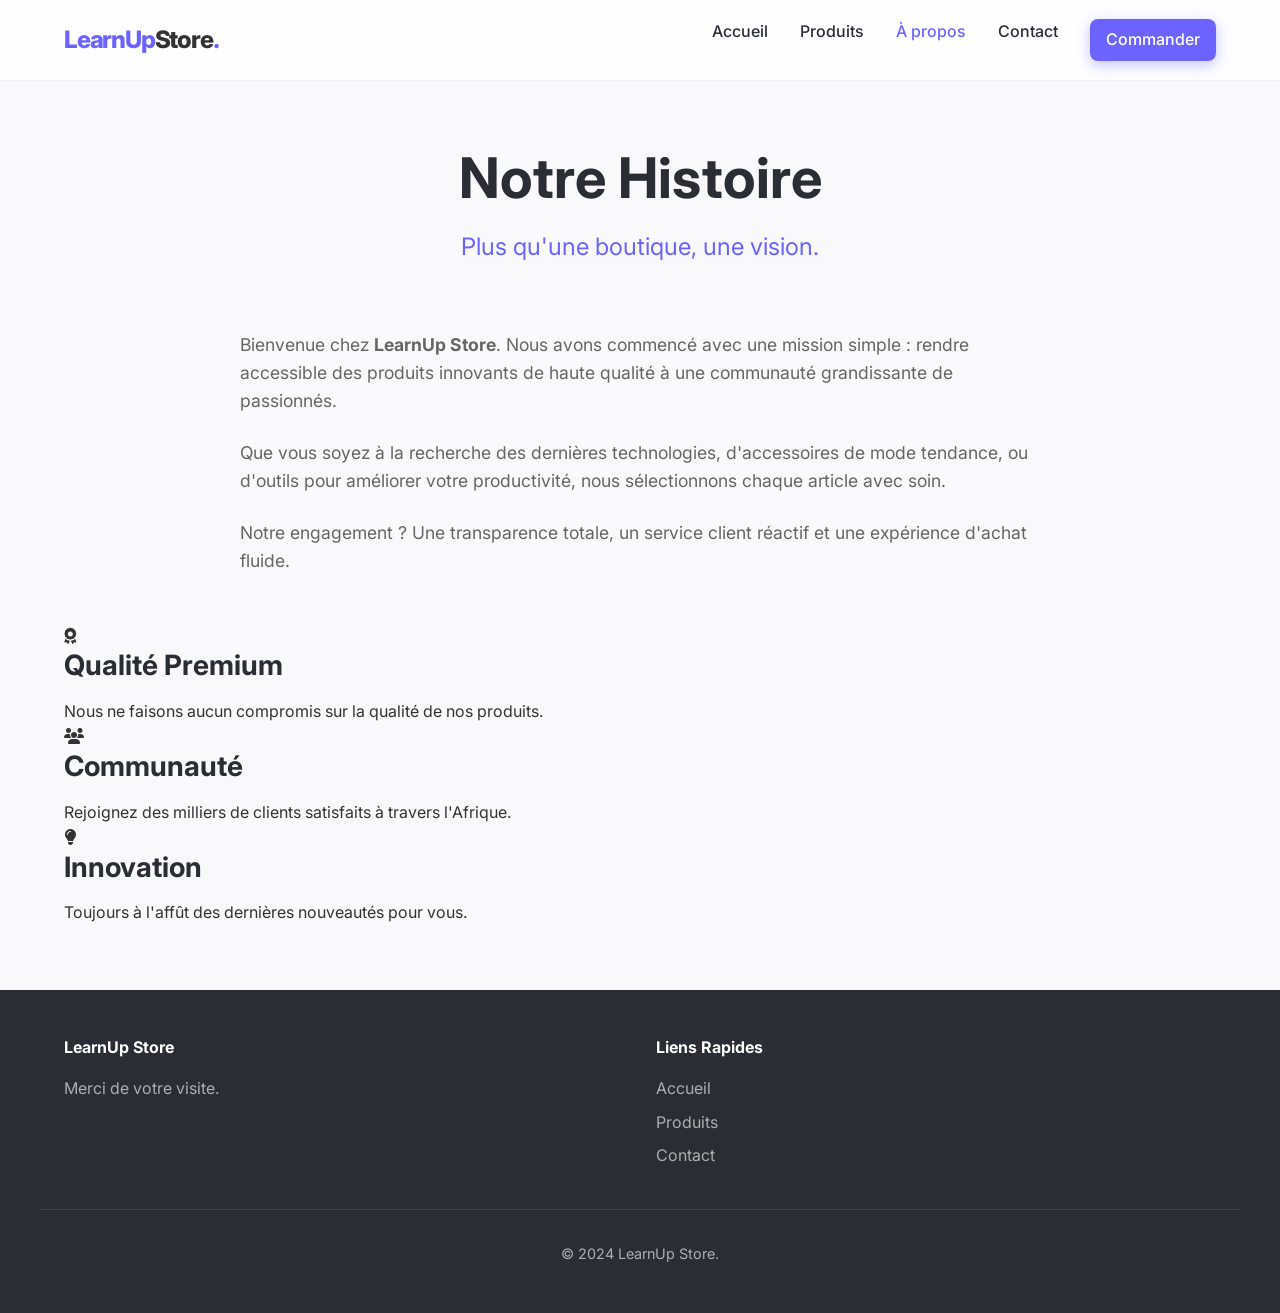
<file: about.html>
<!DOCTYPE html>
<html lang="fr">

<head>
    <meta charset="UTF-8">
    <meta name="viewport" content="width=device-width, initial-scale=1.0">
    <title>À Propos - LearnUp Store</title>
    <link rel="stylesheet" href="style.css">
    <link rel="stylesheet" href="https://cdnjs.cloudflare.com/ajax/libs/font-awesome/6.4.0/css/all.min.css">
    <link href="https://fonts.googleapis.com/css2?family=Inter:wght@300;400;600;800&display=swap" rel="stylesheet">
    <style>
        .about-hero {
            text-align: center;
            padding: 4rem 0;
            background-color: var(--bg-light);
        }

        .text-block {
            max-width: 800px;
            margin: 0 auto 3rem;
            font-size: 1.1rem;
            color: var(--text-muted);
        }
    </style>
</head>

<body>
    <header class="site-header">
        <div class="container nav-wrapper">
            <a href="index.html" class="logo">LearnUp<span style="color:var(--text-main);">Store</span>.</a>
            <nav class="nav-links">
                <a href="index.html">Accueil</a>
                <a href="products.html">Produits</a>
                <a href="about.html" class="active">À propos</a>
                <a href="contact.html">Contact</a>
                <a href="products.html" class="btn btn-primary"
                    style="padding: 0.5rem 1rem; color: white;">Commander</a>
            </nav>
            <div class="mobile-toggle"><i class="fas fa-bars"></i></div>
        </div>
    </header>

    <section class="about-hero">
        <div class="container">
            <h1>Notre Histoire</h1>
            <p style="font-size: 1.5rem; color: var(--primary);">Plus qu'une boutique, une vision.</p>
        </div>
    </section>

    <div class="container" style="margin-bottom: 4rem;">
        <div class="text-block">
            <p style="margin-bottom: 1.5rem;">
                Bienvenue chez <strong>LearnUp Store</strong>. Nous avons commencé avec une mission simple : rendre
                accessible des produits innovants de haute qualité à une communauté grandissante de passionnés.
            </p>
            <p style="margin-bottom: 1.5rem;">
                Que vous soyez à la recherche des dernières technologies, d'accessoires de mode tendance, ou d'outils
                pour améliorer votre productivité, nous sélectionnons chaque article avec soin.
            </p>
            <p>
                Notre engagement ? Une transparence totale, un service client réactif et une expérience d'achat fluide.
            </p>
        </div>

        <div class="features-grid">
            <div class="feature-card">
                <div class="feature-icon"><i class="fas fa-award"></i></div>
                <h3>Qualité Premium</h3>
                <p>Nous ne faisons aucun compromis sur la qualité de nos produits.</p>
            </div>
            <div class="feature-card">
                <div class="feature-icon"><i class="fas fa-users"></i></div>
                <h3>Communauté</h3>
                <p>Rejoignez des milliers de clients satisfaits à travers l'Afrique.</p>
            </div>
            <div class="feature-card">
                <div class="feature-icon"><i class="fas fa-lightbulb"></i></div>
                <h3>Innovation</h3>
                <p>Toujours à l'affût des dernières nouveautés pour vous.</p>
            </div>
        </div>
    </div>

    <footer>
        <div class="container footer-content">
            <div class="footer-col">
                <h4>LearnUp Store</h4>
                <p style="color: #aeaeae;">Merci de votre visite.</p>
            </div>
            <div class="footer-col">
                <h4>Liens Rapides</h4>
                <ul>
                    <li><a href="index.html">Accueil</a></li>
                    <li><a href="products.html">Produits</a></li>
                    <li><a href="contact.html">Contact</a></li>
                </ul>
            </div>
        </div>
        <div class="footer-bottom container">
            &copy; 2024 LearnUp Store.
        </div>
    </footer>
    <script src="script.js"></script>
</body>


</html>
</file>
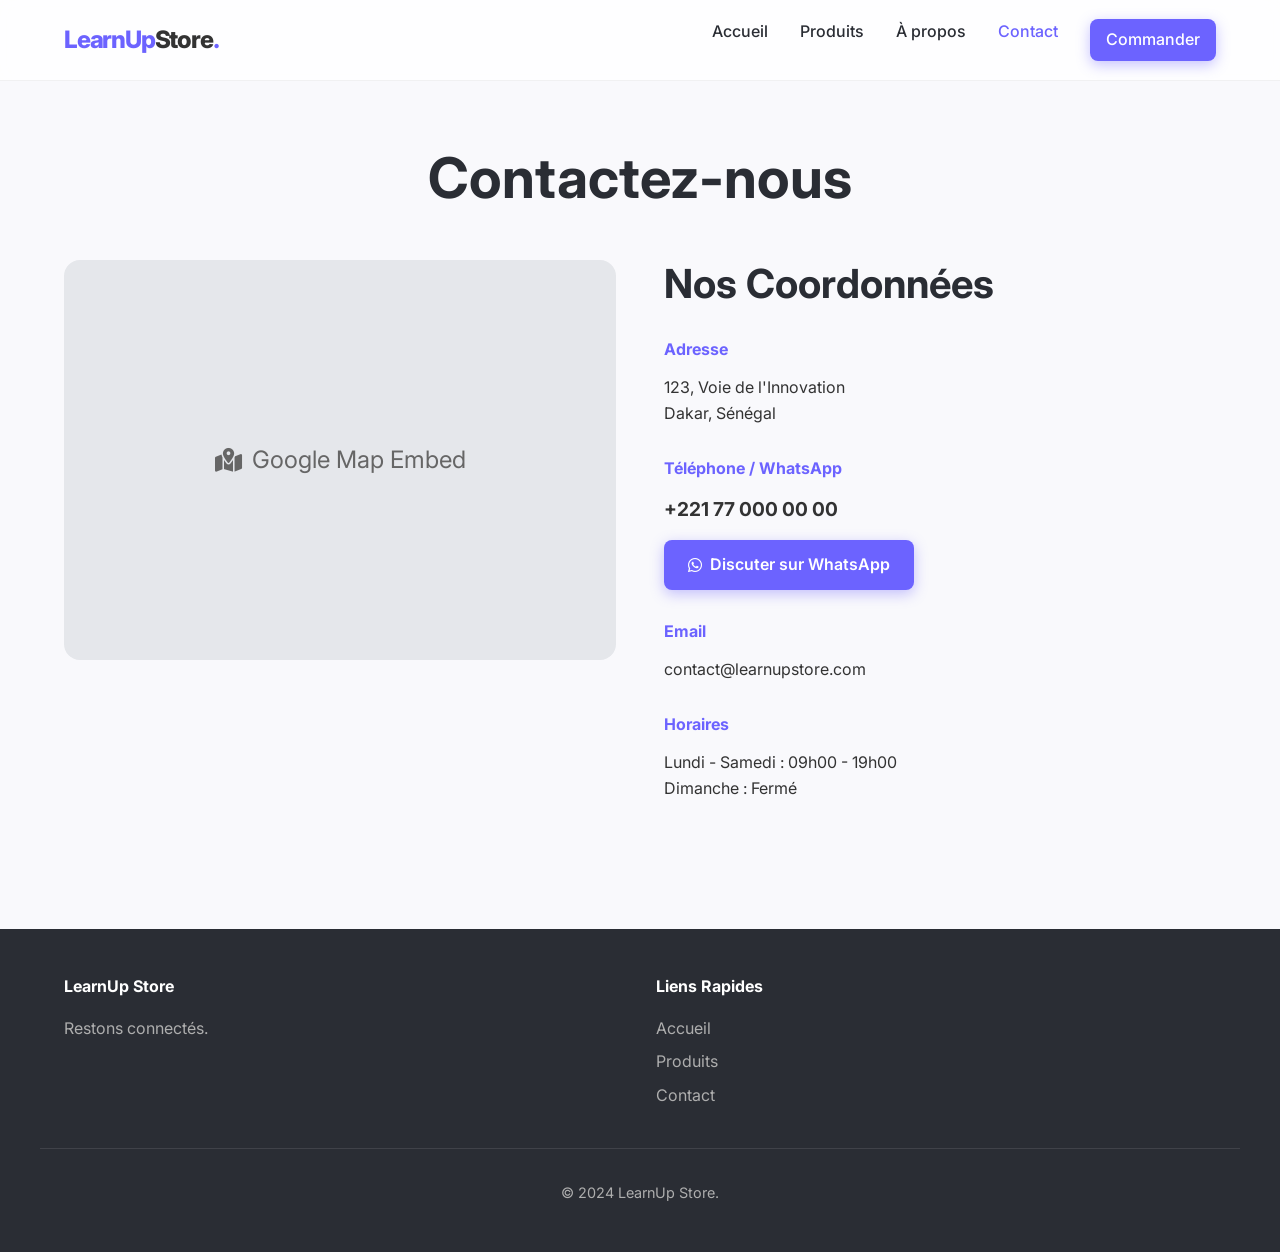
<file: contact.html>
<!DOCTYPE html>
<html lang="fr">

<head>
    <meta charset="UTF-8">
    <meta name="viewport" content="width=device-width, initial-scale=1.0">
    <title>Contact - LearnUp Store</title>
    <link rel="stylesheet" href="style.css">
    <link rel="stylesheet" href="https://cdnjs.cloudflare.com/ajax/libs/font-awesome/6.4.0/css/all.min.css">
    <link href="https://fonts.googleapis.com/css2?family=Inter:wght@300;400;600;800&display=swap" rel="stylesheet">
</head>

<body>
    <!-- Header -->
    <header class="site-header">
        <div class="container nav-wrapper">
            <a href="index.html" class="logo">LearnUp<span style="color:var(--text-main);">Store</span>.</a>
            <nav class="nav-links">
                <a href="index.html">Accueil</a>
                <a href="products.html">Produits</a>
                <a href="about.html">À propos</a>
                <a href="contact.html" class="active">Contact</a>
                <a href="products.html" class="btn btn-primary"
                    style="padding: 0.5rem 1rem; color: white;">Commander</a>
            </nav>
            <div class="mobile-toggle"><i class="fas fa-bars"></i></div>
        </div>
    </header>

    <div class="container" style="padding-top: 4rem; padding-bottom: 4rem;">
        <h1 style="text-align: center; margin-bottom: 3rem;">Contactez-nous</h1>

        <div style="display: grid; grid-template-columns: repeat(auto-fit, minmax(300px, 1fr)); gap: 3rem;">

            <!-- Map Placeholder -->
            <div
                style="background: var(--gray-200); height: 400px; border-radius: var(--radius-lg); display: flex; align-items: center; justify-content: center; color: var(--text-muted); font-size: 1.5rem;">
                <i class="fas fa-map-marked-alt" style="margin-right: 10px;"></i> Google Map Embed
            </div>

            <!-- Contact Info -->
            <div>
                <h2 style="margin-bottom: 2rem;">Nos Coordonnées</h2>

                <div style="margin-bottom: 2rem;">
                    <h4 style="color: var(--primary);">Adresse</h4>
                    <p>123, Voie de l'Innovation<br>Dakar, Sénégal</p>
                </div>

                <div style="margin-bottom: 2rem;">
                    <h4 style="color: var(--primary);">Téléphone / WhatsApp</h4>
                    <p style="font-size: 1.2rem; font-weight: 700;">+221 77 000 00 00</p>
                    <a href="https://wa.me/221770000000" class="btn btn-primary"
                        style="margin-top: 1rem; display: inline-flex; align-items: center; gap: 0.5rem;">
                        <i class="fab fa-whatsapp"></i> Discuter sur WhatsApp
                    </a>
                </div>

                <div style="margin-bottom: 2rem;">
                    <h4 style="color: var(--primary);">Email</h4>
                    <p>contact@learnupstore.com</p>
                </div>

                <div>
                    <h4 style="color: var(--primary);">Horaires</h4>
                    <p>Lundi - Samedi : 09h00 - 19h00</p>
                    <p>Dimanche : Fermé</p>
                </div>
            </div>
        </div>
    </div>

    <!-- Footer -->
    <footer>
        <div class="container footer-content">
            <div class="footer-col">
                <h4>LearnUp Store</h4>
                <p style="color: #aeaeae;">Restons connectés.</p>
            </div>
            <div class="footer-col">
                <h4>Liens Rapides</h4>
                <ul>
                    <li><a href="index.html">Accueil</a></li>
                    <li><a href="products.html">Produits</a></li>
                    <li><a href="contact.html">Contact</a></li>
                </ul>
            </div>
        </div>
        <div class="footer-bottom container">
            &copy; 2024 LearnUp Store.
        </div>
    </footer>
    <script src="script.js"></script>
</body>


</html>
</file>
<file: style.css>
:root {
    --primary: #6C63FF;
    /* LearnUp vibe - Modern Purple/Blue */
    --primary-dark: #5a52d5;
    --secondary: #2A2D34;
    /* Dark gray for text */
    --accent: #FF6584;
    /* Soft pink/red for CTAs or highlights */
    --bg-light: #F9F9FC;
    --white: #ffffff;
    --gray-100: #f3f4f6;
    --gray-200: #e5e7eb;
    --text-main: #333333;
    --text-muted: #666666;

    --shadow-sm: 0 1px 2px 0 rgba(0, 0, 0, 0.05);
    --shadow-md: 0 4px 6px -1px rgba(0, 0, 0, 0.1), 0 2px 4px -1px rgba(0, 0, 0, 0.06);
    --shadow-lg: 0 10px 15px -3px rgba(0, 0, 0, 0.1), 0 4px 6px -2px rgba(0, 0, 0, 0.05);

    --radius-md: 0.5rem;
    --radius-lg: 1rem;
    --font-main: 'Inter', sans-serif;
}

* {
    margin: 0;
    padding: 0;
    box-sizing: border-box;
}

body {
    font-family: var(--font-main);
    background-color: var(--bg-light);
    color: var(--text-main);
    line-height: 1.6;
    overflow-x: hidden;
}

a {
    text-decoration: none;
    color: inherit;
    transition: color 0.3s ease;
}

ul {
    list-style: none;
}

img {
    max-width: 100%;
    display: block;
}

/* --- Typography --- */
h1,
h2,
h3,
h4,
h5,
h6 {
    font-weight: 700;
    line-height: 1.2;
    margin-bottom: 1rem;
    color: var(--secondary);
}

h1 {
    font-size: 3.5rem;
}

h2 {
    font-size: 2.5rem;
}

h3 {
    font-size: 1.75rem;
}

@media (max-width: 768px) {
    h1 {
        font-size: 2.5rem;
    }

    h2 {
        font-size: 2rem;
    }
}

/* --- Layout --- */
.container {
    max-width: 1200px;
    margin: 0 auto;
    padding: 0 1.5rem;
}

section {
    padding: 4rem 0;
}

/* --- Buttons --- */
.btn {
    display: inline-block;
    padding: 0.75rem 1.5rem;
    border-radius: var(--radius-md);
    font-weight: 600;
    cursor: pointer;
    transition: all 0.3s ease;
    border: none;
    font-size: 1rem;
}

.btn-primary {
    background-color: var(--primary);
    color: var(--white);
    box-shadow: 0 4px 14px 0 rgba(108, 99, 255, 0.39);
}

.btn-primary:hover {
    background-color: var(--primary-dark);
    transform: translateY(-2px);
    box-shadow: 0 6px 20px rgba(108, 99, 255, 0.23);
}

.btn-outline {
    background-color: transparent;
    border: 2px solid var(--primary);
    color: var(--primary);
}

.btn-outline:hover {
    background-color: var(--primary);
    color: var(--white);
}

/* --- Header & Nav --- */
.site-header {
    background: rgba(255, 255, 255, 0.8);
    backdrop-filter: blur(10px);
    -webkit-backdrop-filter: blur(10px);
    position: sticky;
    top: 0;
    z-index: 1000;
    border-bottom: 1px solid rgba(0, 0, 0, 0.05);
}

.nav-wrapper {
    display: flex;
    justify-content: space-between;
    align-items: center;
    height: 80px;
}

.logo {
    font-size: 1.5rem;
    font-weight: 800;
    color: var(--primary);
    letter-spacing: -0.05em;
}

.nav-links {
    display: flex;
    gap: 2rem;
}

.nav-links a {
    font-weight: 500;
    color: var(--secondary);
}

.nav-links a:hover,
.nav-links a.active {
    color: var(--primary);
}

.mobile-toggle {
    display: none;
    font-size: 1.5rem;
    cursor: pointer;
}

@media (max-width: 768px) {
    .nav-links {
        display: none;
        position: absolute;
        top: 80px;
        left: 0;
        width: 100%;
        background: var(--white);
        flex-direction: column;
        padding: 2rem;
        box-shadow: var(--shadow-md);
        text-align: center;
    }

    .nav-links.active {
        display: flex;
    }

    .mobile-toggle {
        display: block;
    }
}

/* --- Footer --- */
footer {
    background-color: var(--secondary);
    color: var(--white);
    padding: 3rem 0;
    margin-top: 4rem;
}

.footer-content {
    display: grid;
    grid-template-columns: repeat(auto-fit, minmax(200px, 1fr));
    gap: 2rem;
    margin-bottom: 2rem;
}

.footer-col h4 {
    color: var(--white);
    margin-bottom: 1.2rem;
}

.footer-col ul li {
    margin-bottom: 0.5rem;
}

.footer-col ul li a {
    color: #aeaeae;
}

.footer-col ul li a:hover {
    color: var(--white);
}

.footer-bottom {
    text-align: center;
    padding-top: 2rem;
    border-top: 1px solid rgba(255, 255, 255, 0.1);
    color: #aeaeae;
    font-size: 0.9rem;
}
</file>
